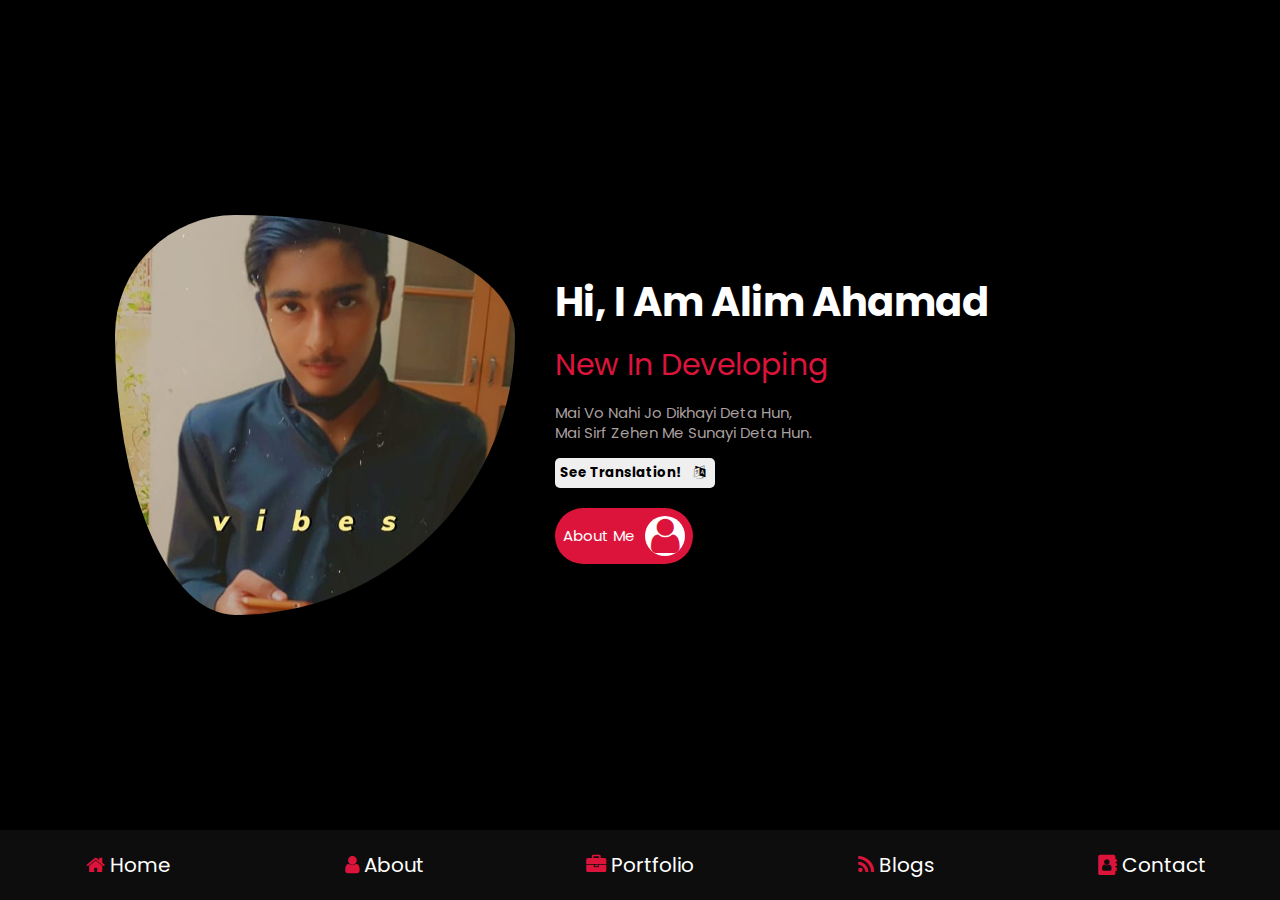
<file: index.html>
<!DOCTYPE html>
<html lang="en">

<head>
    <meta charset="UTF-8">
    <meta http-equiv="X-UA-Compatible" content="IE=edge">
    <meta name="viewport" content="width=device-width, initial-scale=1.0">
    <title> Axton </title>
    <link rel="stylesheet" href="https://cdnjs.cloudflare.com/ajax/libs/font-awesome/4.7.0/css/font-awesome.min.css">
    <link rel="stylesheet" href="style.css">
    <link rel="icon" href="Blabr.jpg" type="image/x-icon" >
</head>

<body>
    <nav class="navbar">
        <a href="index.html" > <i class="fa fa-home"></i><span>Home</span> </a>
        <a href="about.html"> <i class="fa fa-user"></i><span>About</span> </a>
        <a href="portfolio.html"> <i class="fa fa-briefcase"></i><span>Portfolio</span> </a>
        <a href="blogs.html"> <i class="fa fa-rss"></i><span>Blogs</span> </a>
        <a href="contact.html"> <i class="fa fa-address-book"></i><span>Contact</span> </a>
    </nav>

    <!-- Home Section Starts -->
     <section class="home">
         <div class="image">
             <img src="Bro.jpeg" >
         </div>

         <div class="content">
             <h3>Hi, I am Alim Ahamad</h3>
             <span>New in Developing</span>
             <p id="js-alim-1"> Mai vo nahi jo dikhayi deta hun,   <br>
                Mai sirf  Zehen me sunayi deta hun.   
                <br></p>
             <button class="js-alim01" type="button" 
             onclick='document.getElementById("js-alim-1").innerHTML = " I Am Not The One Who You See Often,<br>Instead You Can Only Feel Me."'>
              See Translation! <i class="fa fa-language"></i></button>
              <br>
             <a href="about.html" class="btn">About Me <i class="fa fa-user"></i></a>
         </div>
     </section>
</body>
</html>
</file>
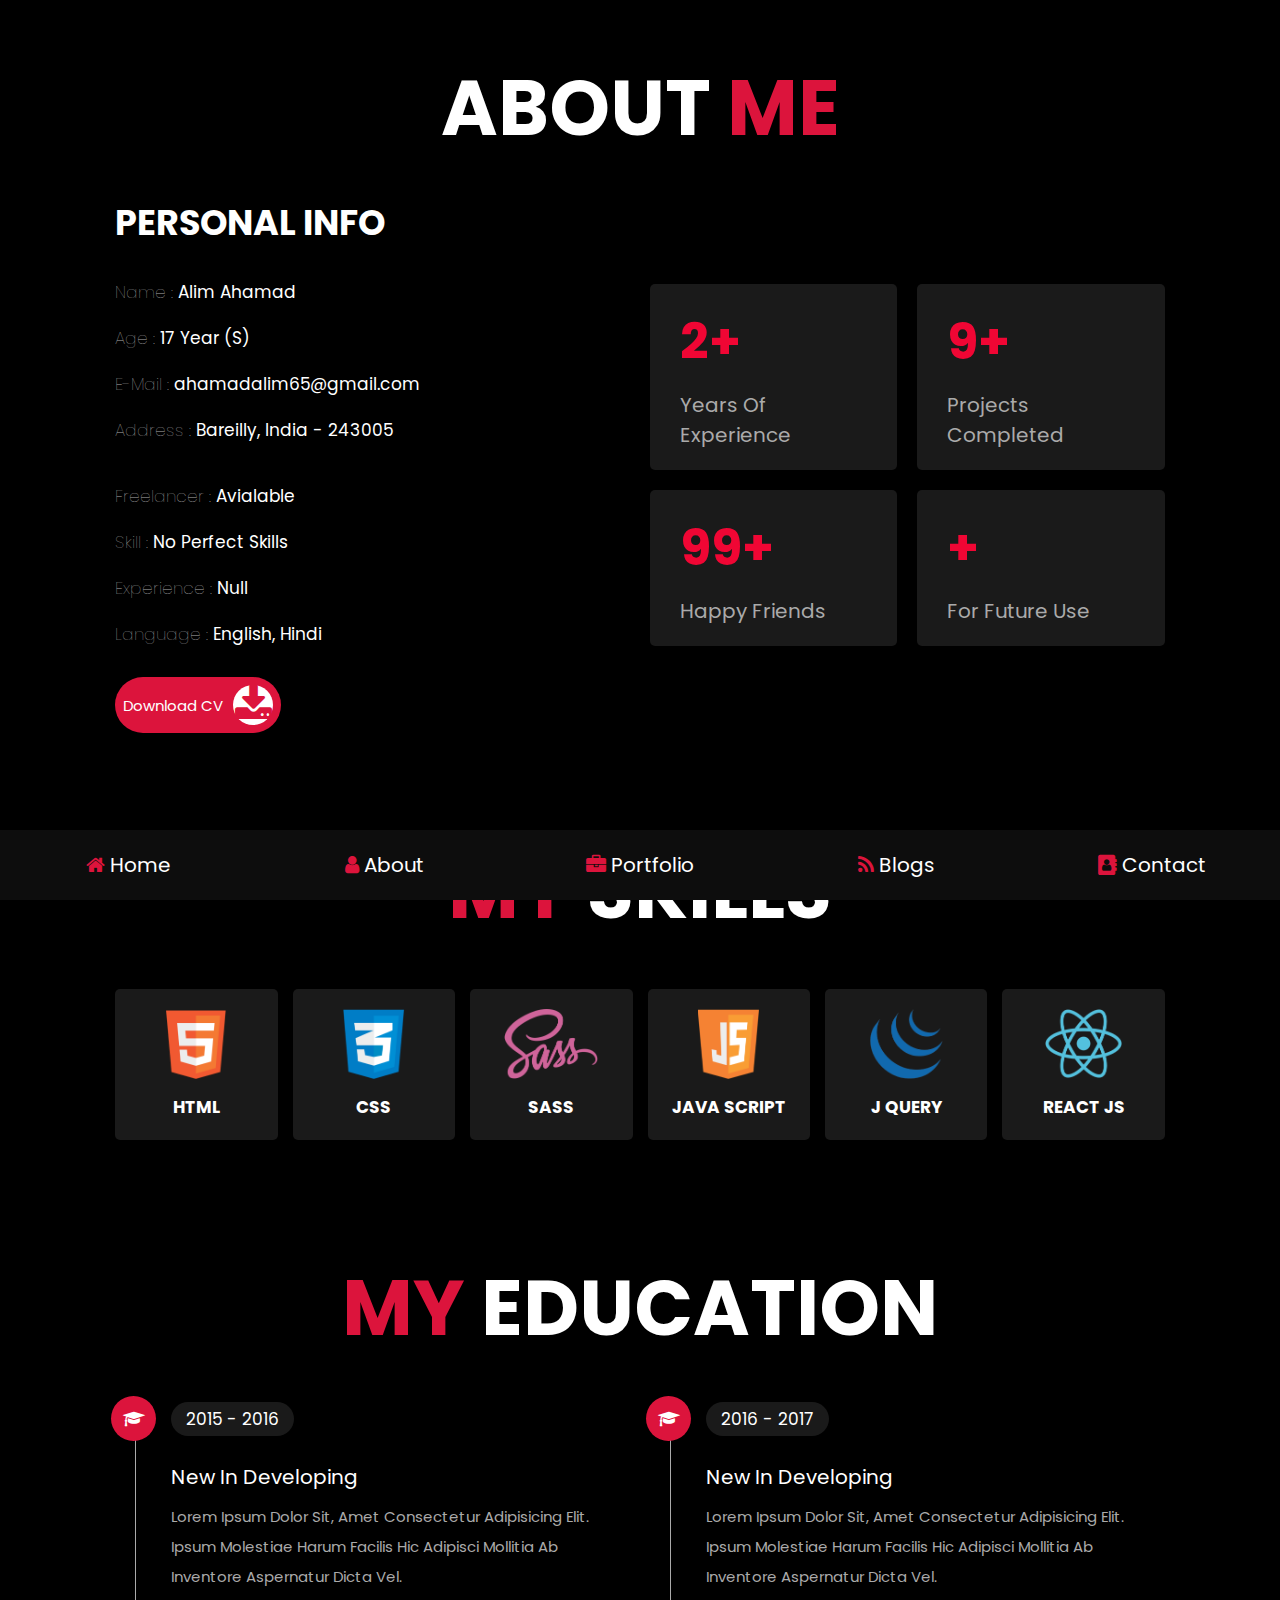
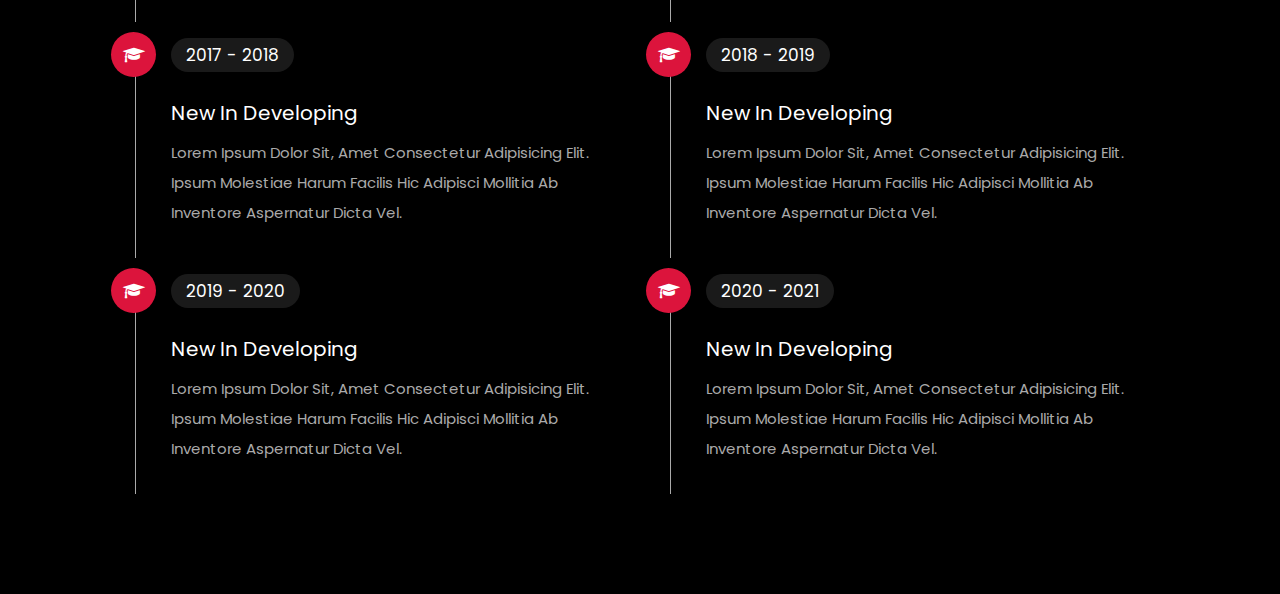
<file: about.html>
<!DOCTYPE html>
<html lang="en">

<head>
    <meta charset="UTF-8">
    <meta http-equiv="X-UA-Compatible" content="IE=edge">
    <meta name="viewport" content="width=device-width, initial-scale=1.0">
    <title>About</title>
    <link rel="stylesheet" href="https://cdnjs.cloudflare.com/ajax/libs/font-awesome/4.7.0/css/font-awesome.min.css">
    <link rel="stylesheet" href="style.css" >
    <link rel="icon" href="Blabr.jpg" type="image/x-icon" >
</head>

<body>
    <nav class="navbar">
        <a href="index.html"> <i class="fa fa-home"></i><span>Home</span> </a>
        <a href="about.html"> <i class="fa fa-user"></i><span>About</span> </a>
        <a href="portfolio.html"> <i class="fa fa-briefcase"></i><span>Portfolio</span> </a>
        <a href="blogs.html"> <i class="fa fa-rss"></i><span>Blogs</span> </a>
        <a href="contact.html"> <i class="fa fa-address-book"></i><span>Contact</span> </a>
    </nav>

    <!-- About section starts -->
    <section class="about">
        <h1 class="headings">About <Span>Me</Span></h1>
        <div class="row">

            <div class="info-container">

                <h1>Personal Info</h1>

                <div class="box-container">

                    <div class="box">
                        <h3> <span>Name :</span> Alim Ahamad</h3>
                        <h3> <span>Age : </span>17 Year (s)</h3>
                        <h3 style="text-transform: lowercase;" ><span>E-mail :</span> ahamadalim65@gmail.com </h3>
                        <h3> <span>Address : </span> Bareilly, India - 243005</h3>
                    </div>
                    <div class="box">
                        <h3> <span> Freelancer : </span>Avialable</h3>
                        <h3> <span> Skill : </span>No Perfect Skills</h3>
                        <h3> <span> Experience : </span>Null </h3>
                        <h3> <span>Language : </span>English, Hindi</h3>
                    </div>
                </div>
                <a href="#" class="btn">Download CV <i class="fa fa-download"></i></a>
            </div>

            <div class="count-container">

                <div class="box">
                    <h3>2+ </h3>
                    <p>years of experience</p>
                </div>

                <div class="box">
                    <h3>9+ </h3>
                    <p> projects completed </p>
                </div>

                <div class="box">
                    <h3>99+ </h3>
                    <p> Happy Friends </p>
                </div>

                <div class="box">
                    <h3> + </h3>
                    <p> For Future Use </p>
                </div>

            </div>
        </div>
    </section>

     <!-- About section starts -->

    <!-- skills section starts -->

    <section class="skills">

        <h1 class="headings"> <span>my</span> skills </h1>

        <div class="box-container">
            <div class="box">
                <img src="icon-1.png">
                <h3>html</h3>
            </div>

            <div class="box">
                <img src="icon-2.png">
                <h3>CSS</h3>
            </div>

            <div class="box">
                <img src="icon-4.png">
                <h3>sass</h3>
            </div>

            <div class="box">
                <img src="icon-3.png">
                <h3>java script</h3>
            </div>

            <div class="box">
                <img src="icon-5.png">
                <h3>j query</h3>
            </div>

            <div class="box">
                <img src="icon-6.png">
                <h3>React js</h3>
            </div>
        </div>

    </section>

    <!-- skills section ends -->

    <!-- Education section starts -->

    <section class="education">

        <h1 class="headings"> <span>my</span> education </h1>

        <div class="box-container">

            <div class="box">
                <i class="fa fa-graduation-cap"></i>
                <span> 2015 - 2016 </span>
                <h3> New in Developing </h3>
                <p> Lorem ipsum dolor sit, amet consectetur adipisicing elit. Ipsum molestiae harum facilis hic adipisci mollitia ab inventore aspernatur dicta vel. </p>
            </div>


            <div class="box">
                <i class="fa fa-graduation-cap"></i>
                <span> 2016 - 2017 </span>
                <h3> New in Developing</h3>
                <p> Lorem ipsum dolor sit, amet consectetur adipisicing elit. Ipsum molestiae harum facilis hic adipisci mollitia ab inventore aspernatur dicta vel. </p>
            </div>

            <div class="box">
                <i class="fa fa-graduation-cap"></i>
                <span> 2017 - 2018 </span>
                <h3> New in Developing </h3>
                <p> Lorem ipsum dolor sit, amet consectetur adipisicing elit. Ipsum molestiae harum facilis hic adipisci mollitia ab inventore aspernatur dicta vel. </p>
            </div>

            <div class="box">
                <i class="fa fa-graduation-cap"></i>
                <span> 2018 - 2019 </span>
                <h3> New in Developing </h3>
                <p> Lorem ipsum dolor sit, amet consectetur adipisicing elit. Ipsum molestiae harum facilis hic adipisci mollitia ab inventore aspernatur dicta vel. </p>
            </div>

            <div class="box">
                <i class="fa fa-graduation-cap"></i>
                <span> 2019 - 2020 </span>
                <h3> New in Developing </h3>
                <p> Lorem ipsum dolor sit, amet consectetur adipisicing elit. Ipsum molestiae harum facilis hic adipisci mollitia ab inventore aspernatur dicta vel. </p>
            </div>

            <div class="box">
                <i class="fa fa-graduation-cap"></i>
                <span> 2020 - 2021 </span>
                <h3> New in Developing </h3>
                <p> Lorem ipsum dolor sit, amet consectetur adipisicing elit. Ipsum molestiae harum facilis hic adipisci mollitia ab inventore aspernatur dicta vel. </p>
            </div>

        </div>

    </section>

    <!-- Education section ends -->

</body>

</html>
</file>
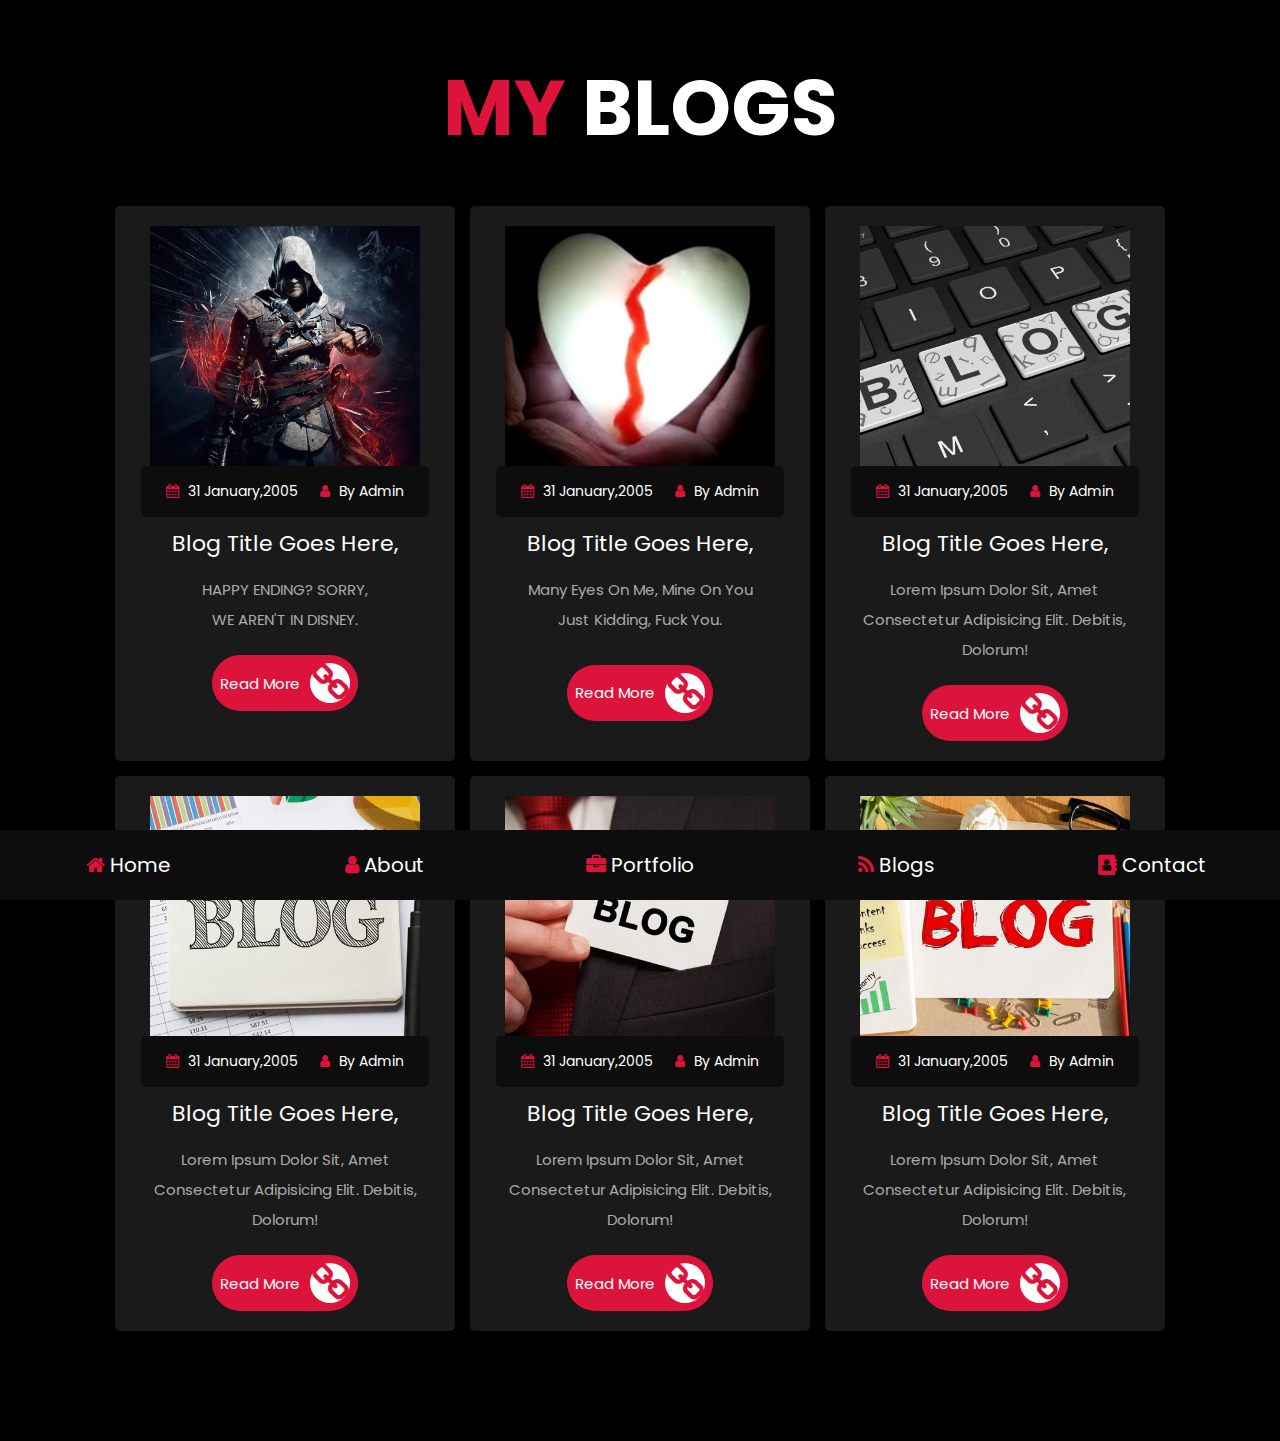
<file: blogs.html>
<!DOCTYPE html>
<html lang="en">
<head>
    <meta charset="UTF-8">
    <meta http-equiv="X-UA-Compatible" content="IE=edge">
    <meta name="viewport" content="width=device-width, initial-scale=1.0">
    <title>Blogs</title>
    <link rel="stylesheet" href="https://cdnjs.cloudflare.com/ajax/libs/font-awesome/4.7.0/css/font-awesome.min.css">
     <link rel="icon" href="Blabr.jpg" type="image/x-icon" >
    <link rel="stylesheet" href="style.css">
</head>

<body>
    <nav class="navbar">
        <a href="index.html" > <i class="fa fa-home"></i><span>Home</span> </a>
        <a href="about.html"> <i class="fa fa-user"></i><span>About</span> </a>
        <a href="portfolio.html"> <i class="fa fa-briefcase"></i><span>Portfolio</span> </a>
        <a href="blogs.html"> <i class="fa fa-rss"></i><span>Blogs</span> </a>
        <a href="contact.html"> <i class="fa fa-address-book"></i><span>Contact</span> </a>
    </nav>

    <!-- blogs section start -->

    <section class="blogs">
        <h1 class="headings"><span>My</span> Blogs</h1>

        <div class="box-container">
            
            <div class="box">
                <div class="image">
                    <img src="POP.jpeg"> 
                </div>
                <div class="content">
                    <div class="icons">
                        <a href="#"> <i class="fa fa-calendar"></i> 31 january,2005</a>
                        <a href="#"> <i class="fa fa-user"></i> By admin</a>
                    </div>
                    <h3>blog title goes here,</h3>
                    <p> 
                        HAPPY ENDING? SORRY, <br>
                        WE AREN'T IN DISNEY. 
                    </p>
                    <a href="js-02.html" class="btn">Read More <i class="fa fa-link"></i></a>
                </div>
            </div>
            <div class="box">
                <div class="image">
                    <img src="Blabr.jpg"> 
                </div>
                <div class="content">
                    <div class="icons">
                        <a href="#"> <i class="fa fa-calendar"></i> 31 january,2005</a>
                        <a href="#"> <i class="fa fa-user"></i> By admin</a>
                    </div>
                    <h3>blog title goes here,</h3>
                    <p> many eyes on me, mine on you<br>
                        just kidding, fuck you. <p>
                    <a href="#" class="btn">Read More <i class="fa fa-link"></i></a>
                </div>
            </div>
            <div class="box">
                <div class="image">
                    <img src="blog2.jpg"> 
                </div>
                <div class="content">
                    <div class="icons">
                        <a href="#"> <i class="fa fa-calendar"></i> 31 january,2005</a>
                        <a href="#"> <i class="fa fa-user"></i> By admin</a>
                    </div>
                    <h3>blog title goes here,</h3>
                    <p>Lorem ipsum dolor sit, amet consectetur adipisicing elit. Debitis, dolorum!</p>
                    <a href="#" class="btn">Read More <i class="fa fa-link"></i></a>
                </div>
            </div>
            <div class="box">
                <div class="image">
                    <img src="blog3.jpg"> 
                </div>
                <div class="content">
                    <div class="icons">
                        <a href="#"> <i class="fa fa-calendar"></i> 31 january,2005</a>
                        <a href="#"> <i class="fa fa-user"></i> By admin</a>
                    </div>
                    <h3>blog title goes here,</h3>
                    <p>Lorem ipsum dolor sit, amet consectetur adipisicing elit. Debitis, dolorum!</p>
                    <a href="#" class="btn">Read More <i class="fa fa-link"></i></a>
                </div>
            </div>
            <div class="box">
                <div class="image">
                    <img src="blog5.jpg"> 
                </div>
                <div class="content">
                    <div class="icons">
                        <a href="#"> <i class="fa fa-calendar"></i> 31 january,2005</a>
                        <a href="#"> <i class="fa fa-user"></i> By admin</a>
                    </div>
                    <h3>blog title goes here,</h3>
                    <p>Lorem ipsum dolor sit, amet consectetur adipisicing elit. Debitis, dolorum!</p>
                    <a href="#" class="btn">Read More <i class="fa fa-link"></i></a>
                </div>
            </div>
            <div class="box">
                <div class="image">
                    <img src="blog6.jpg"> 
                </div>
                <div class="content">
                    <div class="icons">
                        <a href="#"> <i class="fa fa-calendar"></i> 31 january,2005</a>
                        <a href="#"> <i class="fa fa-user"></i> By admin</a>
                    </div>
                    <h3>blog title goes here,</h3>
                    <p>Lorem ipsum dolor sit, amet consectetur adipisicing elit. Debitis, dolorum!</p>
                    <a href="#" class="btn">Read More <i class="fa fa-link"></i></a>
                </div>
            </div>

        </div>

    </section>

    <!-- blogs section ends -->

</body>
</html>
</file>
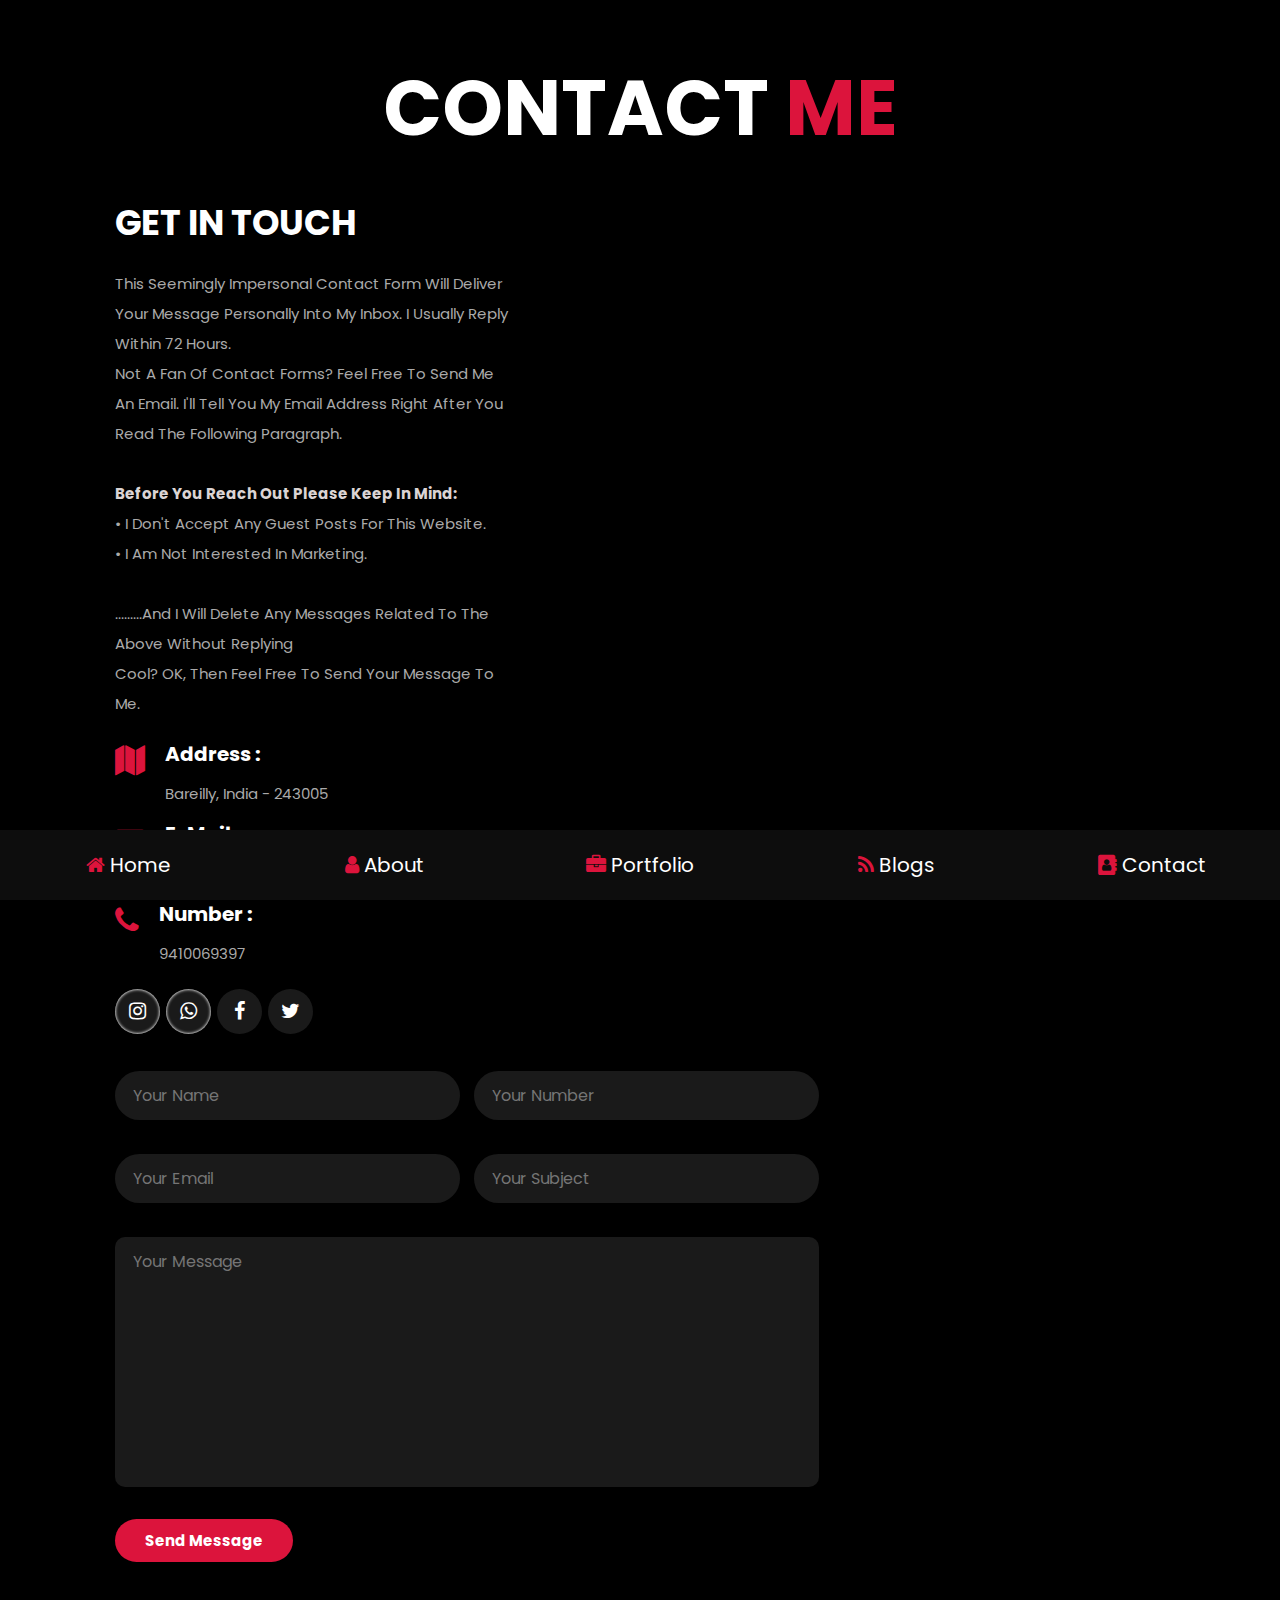
<file: contact.html>
<!DOCTYPE html>
<html lang="en">

<head>
    <meta charset="UTF-8">
    <meta http-equiv="X-UA-Compatible" content="IE=edge">
    <meta name="viewport" content="width=device-width, initial-scale=1.0">
    <title>Contact</title>
    <link rel="stylesheet" href="https://cdnjs.cloudflare.com/ajax/libs/font-awesome/4.7.0/css/font-awesome.min.css">
    <link rel="stylesheet" href="style.css">
    <link rel="icon" href="Blabr.jpg" type="image/x-icon" >
</head>

<body>
    <nav class="navbar">
        <a href="index.html"> <i class="fa fa-home"></i><span>Home</span> </a>
        <a href="about.html"> <i class="fa fa-user"></i><span>About</span> </a>
        <a href="portfolio.html"> <i class="fa fa-briefcase"></i><span>Portfolio</span> </a>
        <a href="blogs.html"> <i class="fa fa-rss"></i><span>Blogs</span> </a>
        <a href="contact.html"> <i class="fa fa-address-book"></i><span>Contact</span> </a>
    </nav>
    <!-- Navbar section ends -->

    <!-- contact section starts -->

    <section class="contact">
        <h1 class="headings"> Contact <span> Me </span></h1>

        <div class="rows">

            <div class="info-containers">

                <h1> Get In Touch</h1>

                <p>
                    This seemingly impersonal contact form will deliver your message personally into my inbox. I usually
                    reply within 72 hours. <br>
                    Not a fan of contact forms? feel free to send me an email. I'll tell you my email address right after you read the following paragraph.<br><br>
                    <strong style="color: rgb(219, 212, 212);">Before you reach out please keep in mind:</strong><br>
                    • I don't accept any guest posts for this website.<br>
                    • I am not interested in marketing.<br><br>
                    .........and I will delete any messages related to the above without replying<br>
                    Cool? OK, then feel free to send your message to me.
                </p>

                <div class="box-containers">

                    <div class="boxs">
                        <i class="fa fa-map"></i>
                        <div class="info">
                            <h3>Address : </h3>
                            <p> Bareilly, India - 243005 </p>
                        </div>
                    </div>

                    <div class="boxs">
                        <i class="fa fa-envelope"></i>
                        <div class="info">
                            <h3>E-mail : </h3>
                            <p> <span style="text-transform: lowercase;"> ahamadalim65@gmail.com </span></p>
                        </div>
                    </div>

                    <div class="boxs">
                        <i class="fa fa-phone"></i>
                        <div class="info">
                            <h3>Number : </h3>
                            <p> 9410069397 </p>
                        </div>
                    </div>

                </div>

                <div class="share">
                    <a href="https://www.instagram.com/supreme_alim/" class="fa fa-instagram" id="open-link1" target="_blank"></a>
                    <a href="https://wa.me/9410069397" class="fa fa-whatsapp" id="open-link2"></a>
                    <a href="#" class="fa fa-facebook-f"></a>
                    <a href="#" class="fa fa-twitter"></a>
                </div>

            </div>

            <form action="contact.php" method="POST">

                <div class="inputbox">
                    <input type="text" placeholder="Your Name" name="name" required>
                    <input type="number" placeholder="Your Number" name="number">
                </div>

                <div class="inputbox">
                    <input type="email" placeholder="Your Email" name="email">
                    <input type="text" placeholder="Your Subject" name="subject">
                </div>

                <textarea placeholder="Your Message" cols="30" rows="10" class="textarea" required name="message"></textarea>

                <input type="submit" value="Send Message" class="btn" id="btnn">

            </form>

        </div>

    </section>

    <!-- contact section ends -->

</body>

</html>
</file>
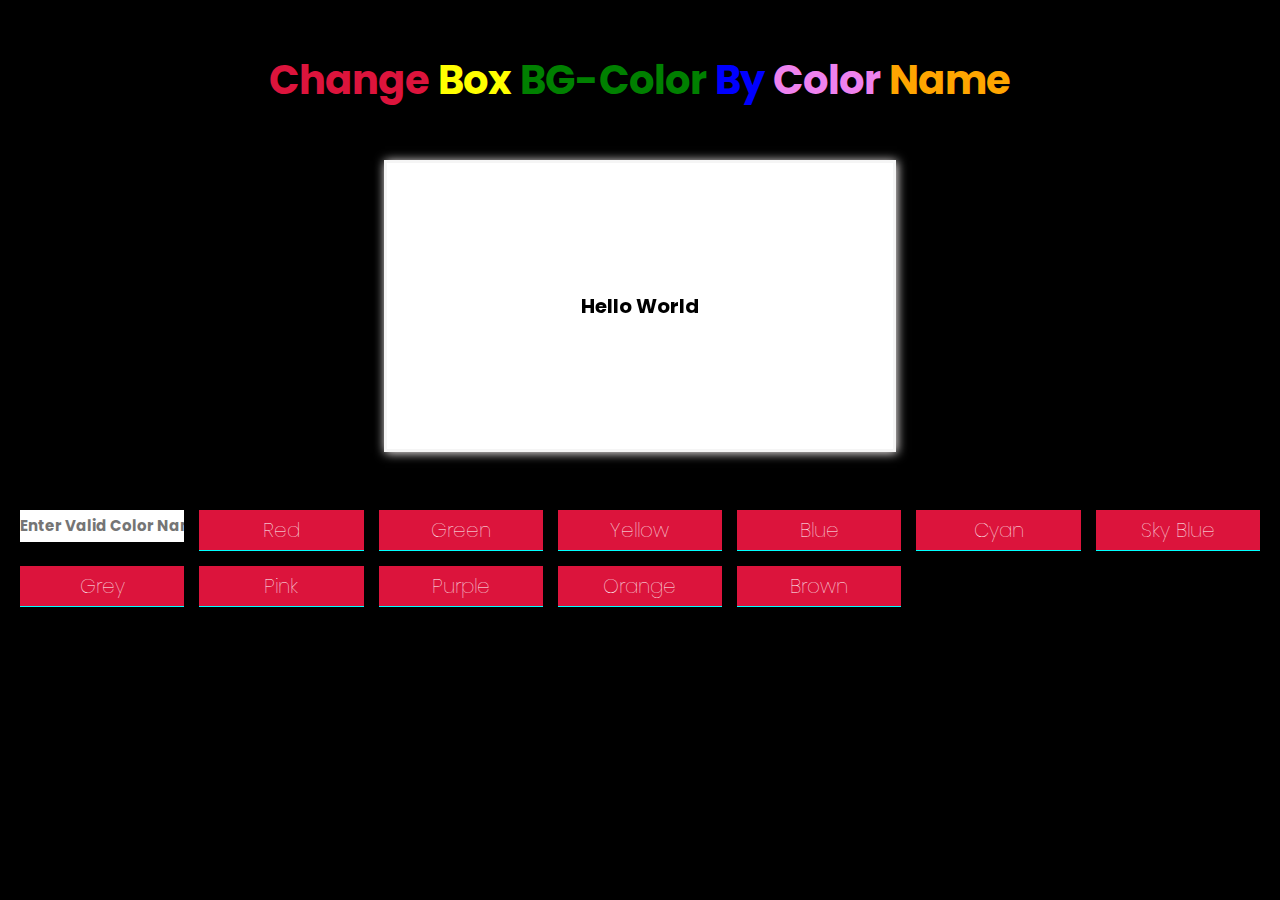
<file: js-02.html>
<!DOCTYPE html>
<html lang="en">

<head>
    <meta charset="UTF-8">
    <meta http-equiv="X-UA-Compatible" content="IE=edge">
    <meta name="viewport" content="width=device-width, initial-scale=1.0">
    <title>JS-02</title>
    <link rel="stylesheet" href="js-02.css">
</head>

<body>
    <section class="content">

        <h1 class="heading">
            <span style="color: crimson;">change</span>
            <span style="color: yellow;">box</span>
            <span style="color: green;">BG-color</span>
            <span style="color: blue;">by</span>
            <span style="color: violet;">color</span>
            <span style="color: orange;">name</span>
        </h1>
        <div class="main-box">
            <div class="box" id="alim-1">
                <p style="font-size: 2rem; font-weight: bold;">hello world
                </p>
            </div>
        </div>

    </section>

    <div class="colors">

        <input type="text" class="inp" name="bla-bla" id="color"
            placeholder="Enter Valid Color Name" >

        <button class="btn" onclick='document.getElementById("alim-1").style.backgroundColor="red"'>
            red
        </button>
        <button class="btn" onclick='document.getElementById("alim-1").style.backgroundColor="green"'>
            green
        </button>
        <button class="btn" onclick='document.getElementById("alim-1").style.backgroundColor="yellow"'>
            yellow
        </button>
        <button class="btn" onclick='document.getElementById("alim-1").style.backgroundColor="blue"'>
            blue
        </button>
        <button class="btn" onclick='document.getElementById("alim-1").style.backgroundColor="cyan"'>
            cyan
        </button>
        <button class="btn" onclick='document.getElementById("alim-1").style.backgroundColor="skyblue"'>
            sky blue
        </button>
        <button class="btn" onclick='document.getElementById("alim-1").style.backgroundColor="grey"'>
            grey
        </button>
        <button class="btn" onclick='document.getElementById("alim-1").style.backgroundColor="pink"'>
            pink
        </button>
        <button class="btn" onclick='document.getElementById("alim-1").style.backgroundColor="purple"'>
            purple
        </button>
        <button class="btn" onclick='document.getElementById("alim-1").style.backgroundColor="orange"'>
            orange
        </button>

        <button class="btn" onclick='document.getElementById("alim-1").style.backgroundColor="brown"'>
            brown
        </button>

    </div>

</body>

</html>
</file>
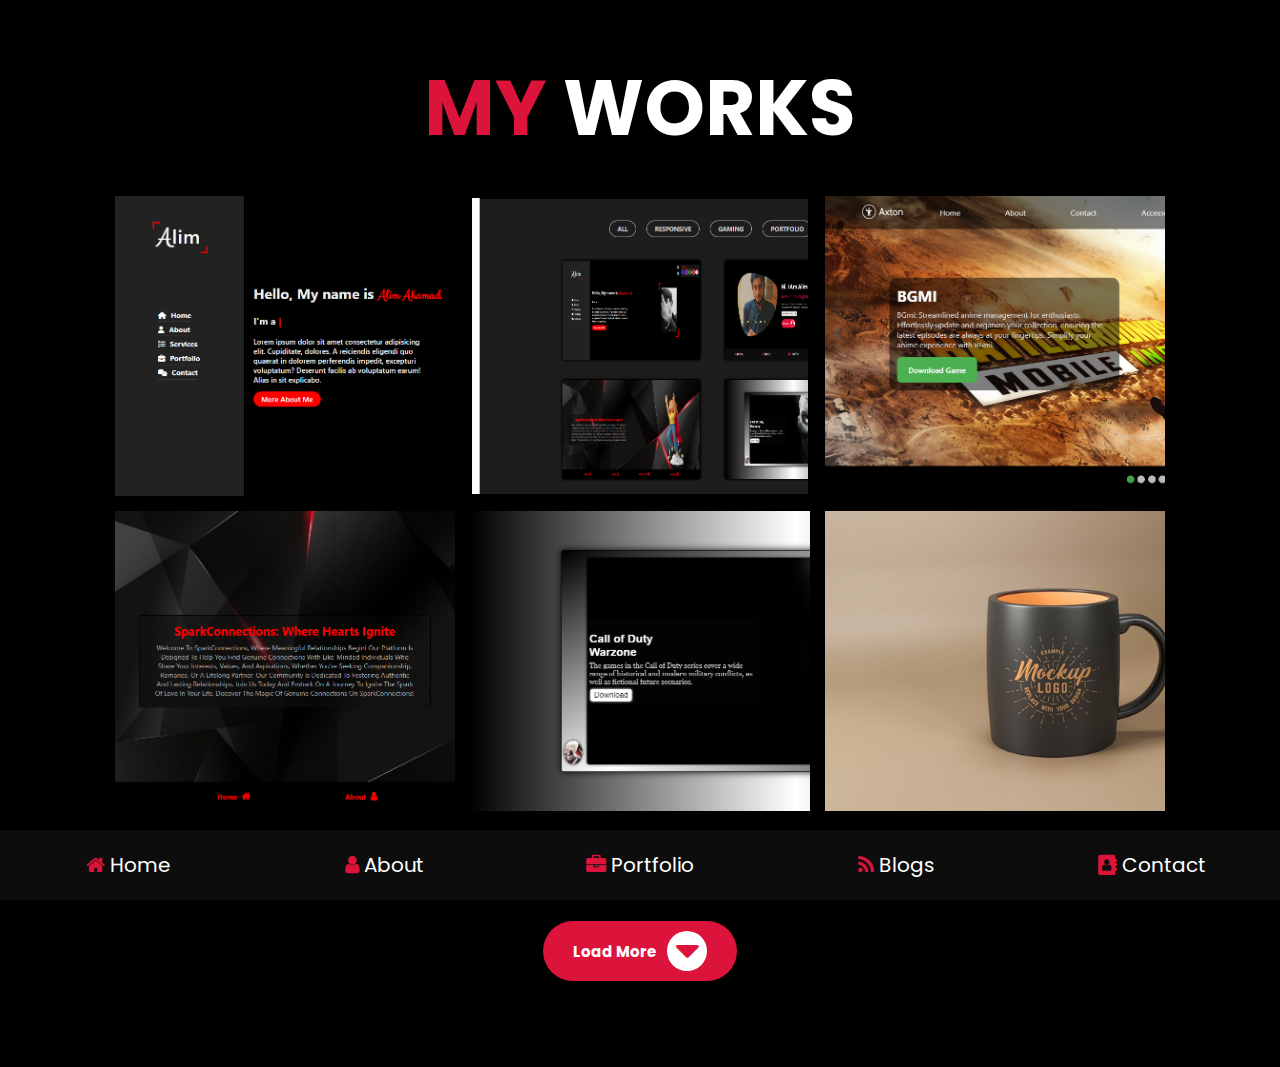
<file: portfolio.html>
<!DOCTYPE html>
<html lang="en">

<head>
    <meta charset="UTF-8">
    <meta http-equiv="X-UA-Compatible" content="IE=edge">
    <meta name="viewport" content="width=device-width, initial-scale=1.0">
    <title>Portfolio</title>
    <link rel="stylesheet" href="https://cdnjs.cloudflare.com/ajax/libs/font-awesome/4.7.0/css/font-awesome.min.css">
    <link rel="stylesheet" href="style.css">
    <link rel="icon" href="Blabr.jpg" type="image/x-icon" >
</head>

<body>
    <nav class="navbar">
        <a href="index.html"> <i class="fa fa-home"></i><span>Home</span> </a>
        <a href="about.html"> <i class="fa fa-user"></i><span>About</span> </a>
        <a href="portfolio.html"> <i class="fa fa-briefcase"></i><span>Portfolio</span> </a>
        <a href="blogs.html"> <i class="fa fa-rss"></i><span>Blogs</span> </a>
        <a href="contact.html"> <i class="fa fa-address-book"></i><span>Contact</span> </a>
    </nav>

    <!-- portfolio section starts -->

    <section class="portfolio">
        <h1 class="headings"><span>My</span> Works</h1>


        <div class="box-containerr">



            <div class="boxes">
                <img src="Personal-2-0.png">
                <div class="ctntn">
                    <h3>Projects 01</h3>
                    <p> Personalized. Stylish. Theme-switching. Your cool, eye-friendly website. </p>
                    <a href="https://alim-ahamad.github.io/Personal-web-2/" target="_blank" >Read More</a>
                </div>
            </div>
            <div class="boxes" id="portfolio-work-design-2">
                <img src="Design-Showcase.png">
                <div class="ctntn">
                    <h3>Projects 02</h3>
                    <p> Elegant design portfolio exemplifying creativity and functional aesthetics. <p>
                    <a href="https://alim-ahamad.github.io/Design-Gallery/" target="_blank" >Read More</a>
                </div>
            </div>
            <div class="boxes">
                <img src="Gaming-Hub.png">
                <div class="ctntn">
                    <h3>Projects 03</h3>
                    <p> Just a little bit try <br> to make a gaming Website.</p>
                    <a href="https://alim-ahamad.github.io/game-sell/" target="_blank" >Read More</a>
                </div>
            </div>
            <div class="boxes">
                <img src="Spark-Connections.png">
                <div class="ctntn">
                    <h3>Projects 04</h3>
                    <p> Modern, Sleek Dating Site Template for Genuine Connections. <p>
                    <a href="https://alim-ahamad.github.io/Spark-Connections/" target="_blank" >Read More</a>
                </div>
            </div>
            <div class="boxes">
                <img src="Div-Slider.png">
                <div class="ctntn">
                    <h3>Projects 05</h3>
                    <p>Distinctive Design Showcasing Unmatched Content with Creative Flair.</p>
                    <a href="https://alim-ahamad.github.io/Design-Gallery/div-slider.html">Read More</a>
                </div>
            </div>
            <div class="boxes">
                <img src="img-5.jpg">
                <div class="ctntn">
                    <h3>Projects 06</h3>
                    <p>Lorem ipsum dolor, sit amet consectetur adipisicing elit. Eveniet, natus?</p>
                    <a href="#">Read More</a>
                </div>
            </div>
        </div>
    </section>
    <div class="error">
        <a href="#" id="btnn"> load more <i class="fa fa-caret-down"> </i> </a>
    </div>


    <!-- portfolio section ends -->

</body>

</html>if
</file>
<file: style.css>
@import url('https://fonts.googleapis.com/css2?family=Poppins:wght@100;300;400;500;600;700&display=swap');

*{
    font-family: 'Poppins', sans-serif;
    padding: 0;
    margin: 0;
    box-sizing: border-box;
    border: none;
    outline: none;
    text-decoration: none;
    text-transform: capitalize;
}
 
html{
    font-size: 62.5%;
    overflow-x: hidden;
    scroll-behavior: smooth;
}
html::-webkit-scrollbar{
    width: 1rem;
}
html::-webkit-scrollbar-track{
    background: #1d1c1c;
}
html::-webkit-scrollbar-thumb{
    background: crimson;
    border-radius: 5rem;
}

input[type=number]::-webkit-inner-spin-button,
input[type=number]::-webkit-outer-spin-button{
    -webkit-appearance: none;
    margin: 0;
}

body{
    background-color: black;
}
section{
    padding: 5rem 9%;
}
.headings{
    text-align: center;
    color: #fff;
    font-size: 6vw;
    margin-bottom: 3rem;
    text-transform: uppercase;
}
.headings span{
    color: crimson;
    text-transform: uppercase;
}
.btn{
    display: inline-flex;
    align-items: center;
    margin-top: 1rem;
    border-radius: 5rem;
    background: crimson;
    padding: 0.8rem;
    color: #fff;
    font-size: 1.5rem;
    
}
.btn i{
    height: 4rem;
    width: 4rem;
    line-height: 4rem;
    font-size: 4rem;
    text-align: center;
    background: #fff;
    color: crimson;
    border-radius: 50%;
    margin-left: 1rem;
} 
.btn i:hover{
    margin-left: 2rem;
}

/* Nabar starts */
.navbar{
   display: flex;
   position: fixed;
   z-index: 100;
   bottom: 0;
   left: 0;
   right:0;
   align-items: flex-end;
}
.navbar a{
  padding: 2rem;
  /* padding-bottom: 1.5rem; */
  font-size: 2rem;
  flex: 1;
  color: #fff;
  text-align: center;
  background: #0d0d0d;
  width: 100%;
  transition: .2s linear;
}
.navbar i{
    color: crimson;
    padding-right: 0.5rem;
}
.navbar a:hover{
    padding-bottom: 6rem;
    background: crimson;
    font-weight: bold;
}
.navbar a:hover i{
    color: #fff;
}

/* Navbar ends */

 /* ********************************** */

/* Home starts */
.home{
    display: flex;
    align-items: center;
    flex-wrap: wrap;
    gap: 4rem;
    min-height: calc(100vh - 6.5rem);
    margin-bottom: 5rem;
}
.home image{
    display: flex;
    flex: 1 1 42rem;
    text-align: center;
}
.home .image img{
    height: 40rem;
    width: 40rem;
    border-radius: 30% 70% 70% 30% / 30% 30% 70% 70%;
}

.content{
    flex: 1 1 42rem;
}
.content h3{
    color: #fff;
    font-size: 4rem;
    padding-bottom: .5rem;
}
.content span{
    font-size: 3rem;
    color: crimson;
    padding: .5rem 0;
    display: block;
}
.content p{
    font-size: 1.5rem;
    color: rgba(221, 205, 205, 0.781);
    padding: 1rem 0;
    line-height: 2rem;
}
.js-alim01{
    cursor: pointer;
    margin-top: 0.5rem;
    padding: 0.5rem;
    border-radius: 0.5rem;
    font-weight: bold;
    margin-bottom: 1rem;
}
.js-alim01 i{
    padding-left: 1rem;
    padding-right: 0.5rem;
}

/* Home Ends */

/* *************************** */

/* About starts. */

 .row{
    display: flex;
    gap: 2rem;
    align-items: center;
    flex-wrap: wrap;
 }                 
 .info-container{
     flex: 1 1 42rem;
 }                 
 .info-container h1{
     font-size: 3.5rem;
     color: #fff;
     text-transform: uppercase;
     padding-bottom: 1rem;
 }  
 .box-container{
     padding: 1rem 0;
     display: flex;
     flex-wrap: wrap;
     gap: 2rem;
 }
 /* .info-container .box-container .box{
     flex: 1 1 42rem;
 } */
 .info-container .box-container .box h3{
     font-size: 1.7rem;
     color: #fff;
     padding: 1rem 0;
     font-weight: normal;
 }
 .info-container .box-container .box h3 span{
     color: #aaa;
     font-weight: lighter;
 }
 .count-container{
     flex: 1 1 42rem;
     display: flex;
     flex-wrap: wrap;
     gap: 2rem;
 }
 .count-container .box{
     flex:1 1 20rem;
     padding: 2rem 3rem;
     border-radius: .5rem;
     background: #1a1a1a;
     box-shadow: 0.5rem 1rem rgba(0, 0, 0, 0.7);
 }
 .count-container .box h3{
     font-size: 5rem;
     color: rgb(240, 6, 52);
 }
 .count-container .box p{
     padding-top: 1rem;
     font-size: 2rem;
     color: #aaa;
 }

/* skills about sections starts */

.skills .box-container{
    display: -ms-grid;
  display: grid;
  -ms-grid-columns: (minmax(16rem, 1fr))[auto-fit];
      grid-template-columns: repeat(auto-fit, minmax(16rem, 1fr));
  gap: 1.5rem;
}
.skills .box-container .box{
    padding: 2rem;
    text-align: center;
    box-shadow: 0.5rem 1rem rgba(0, 0, 0, 0.7);
    border-radius: .5rem;
    background: #1a1a1a;
}

.skills .box-container .box:hover {
    background: #fff;
  }
  
  .skills .box-container .box:hover h3 {
    color: #0d0d0d;
  }

.skills .box-container .box img{
    height: 7rem;
    margin-bottom: 1rem;
}
.skills .box-container .box h3{
    color: #fff;
    font-size: 1.7rem;
    text-transform: uppercase;
}

/* skills about sections ends */

/* Education section starts  */

.education .box-container{
    display: flex;
    flex-wrap: wrap;
    margin-bottom: 4rem;
}
.education .box-container .box{
    flex: 1 1 40rem;
    margin-left: 2rem;
    padding: 2rem;
    padding-top: 0;
    padding-bottom: 0;
    padding-left: 3.5rem;
    padding-bottom: 3rem;
    position: relative;
    border-left: 0.15rem solid #aaa;
}
.education .box-container .box i{
    height: 4.5rem;
    width: 4.5rem;
    line-height: 4.5rem;
    font-size: 1.7rem;
    border-radius: 50%;
    background: crimson;
    color: #fff;
    text-align: center;
    position: absolute;
    top: -1rem; left: -2.5rem;
}
.education .box-container .box span{
    font-size: 1.7rem;
    color: #fff;
    border-radius: 5rem;
    background: #1a1a1a;
    padding: .5rem 1.5rem;
}
.education .box-container .box h3{
    font-size: 2rem;
    color: #fff;
    padding: 1rem 0;
    padding-top: 3rem;
    font-weight: normal;
}
.education .box-container .box p{
    font-size: 1.5rem;
    color: #aaa;
    line-height: 2;
}



/* Education section ends */
 

/* about ends */

/* *************************** */

/* Portfolio section starts */

.portfolio{
    text-align: center;
}
.box-containerr{
    display: -ms-grid;
  display: grid;
  -ms-grid-columns: (minmax(31rem, 1fr))[auto-fit];
      grid-template-columns: repeat(auto-fit, minmax(31rem, 1fr));
  gap: 1.5rem;
  margin-bottom: 5rem;
}
.boxes{
    height: 30rem;
    overflow: hidden;
    position: relative;
}
.boxes:hover .ctntn{
    transform: translateX(0%);
    background: #1a1a1a;
}
.boxes img{
    height: 30rem;
    object-fit: cover;
}
.ctntn{
    position: absolute;
    top: 0; left: 0;
    height: 100%;
    width: 100%;
    background: 1a1a1a;
    display: flex;
    flex-flow: column;
    align-items: center;
    justify-content: center;
    padding: 2rem;
    transform: translateY(-100%);
    transition: 0.2s linear;
}
.ctntn h3{
    color: #fff;
    font-weight: normal;
    font-size: 2.5rem;
    text-transform: uppercase;
}
.ctntn p{
    padding: 1rem 0;
    font-size: 1.5rem;
    line-height: 2;
    color: #aaa;
}
.ctntn a{
    font-size: 2rem;
    color: crimson;
    font-weight: bold;
}
.ctntn a:hover{
    color: #fff;
}
.error{
    display: flexbox;
    text-align: center;
    margin-bottom: 2rem;
}
#portfolio-work-design-2{
    border: 0.2rem solid transparent;
    animation: workdesign2 4s infinite ease-in-out;
}
@keyframes workdesign2 {
    25%{
        border: 0.2rem solid blue;
        border-right: none;
        border-left: none;
    }
    50%{
        border: 0.2rem solid yellow;
        border-left: none;
        border-right: none;
    }
    75%{
        border: 0.2rem solid green;
        border-left:none;
        border-right: none;
    }
    100%{
        border: 0.2rem solid crimson;
        border-left: none;
        border-right: none;
    }
}
#btnn{
        display: inline-flex;
        align-items: center;
        text-align: center;
        margin-top: 1rem;
        border-radius: 5rem;
        background: crimson;
        padding: 0.8rem;
        color: #fff;
        font-weight: bold;
        font-size: 1.5rem;
        margin-bottom: 5rem;
        
    }
#btnn i{
        height: 4rem;
        width: 4rem;
        line-height: 4rem;
        font-size: 4rem;
        text-align: center;
        background: #fff;
        color: crimson;
        border-radius: 50%;
        margin-left: 1rem;
    } 
#btnn i:hover{
    margin-left: 2rem;
}
/* Portfolio section ends */

/* Contact Section Starts */

.rows{
    display: flex;
    gap: 2rem;
    align-items: center;
    flex-wrap: wrap;
    margin-bottom: 5rem;
 }                 
 .info-containers{
     flex: 1 1 42rem;
 }                 
 .info-containers h1{
     font-size: 3.5rem;
     color: #fff;
     text-transform: uppercase;
     padding-bottom: 1rem;
 }  
 .info-containers p{
     width: 40rem;
     font-size: 1.5rem;
     color: #aaa;
     line-height: 2;
     padding: 1rem 0 ;
 }
 .box-containers{
     padding: 1rem 0;
 }
 .boxs{
     display: flex;
     gap: 2rem;
 }
 .boxs i{
     font-size: 3rem;
     color: crimson;
     padding-top: 0.6rem;
 }
 .boxs h3{
     font-size: 2rem;
     color: #fff;
 }

 .share{
     display: flex;
 }
 .share a{
     color: #fff;
     font-size: 2rem;
     height: 4.5rem;
     width: 4.5rem;
     line-height: 4.5rem;
     text-align: center;
     background: #1a1a1a;
     border-radius: 50%;
     margin-right: 0.6rem;
 }
 .share a:hover{
     transition: .5s ease;
     background: crimson;
     transform: scale(1.1);
 }
 #open-link1, #open-link2{
     box-shadow:inset 0px 0 3px .5px whitesmoke;
    }
 #open-link1:hover, #open-link2:hover{
    box-shadow: none;
 }

 .form{
     flex: 1 1 42rem;
 }
 .inputbox{
     display: flex;
     flex-wrap: wrap;
     justify-content: space-between;
 }
 .inputbox input{
     width: 49%;
 }
 .inputbox input, textarea{
    border-radius: 5rem;
    padding: 1.2rem 1.8rem;
    font-size: 1.6rem;
    color: #fff;
    background: #1a1a1a;
    margin: 1.7rem 0;
    text-transform: none;
 }
 .textarea{
     resize: none;
     width: 100%;
     border-radius: 1rem;
     height: 25rem;
 }
#btnn{
    padding: 1rem 3rem;
    cursor: pointer;
}
#btnn:hover{
    background: #fff;
    color: #000;
}
/* Contact Section Ends */

/* *************************** */

/* blogs section starts */

.blogs .box-container{
    display: -ms-grid;
    display: grid;
    -ms-grid-columns: (minmax(31rem, 1fr))[auto-fit];
        grid-template-columns: repeat(auto-fit, minmax(31rem, 1fr));
    gap: 1.5rem;
    margin-bottom: 5rem;
}
.blogs .box-container .box{
    /* flex: 1 1 42rem;
    display: flex;
    flex-wrap: wrap; */
    text-align: center;
    padding: 2rem;
    border-radius: .5rem;
    background: #1a1a1a;
    box-shadow: 0.5rem 1rem rgba(0, 0, 0, 0.7);
}
.blogs .box-container .box .image img:hover{
    transform: scale(1.2);
}
.blogs .box-container .box .image{
    height: 25rem;
    width: 100%;
    border-radius: .5rem;
    overflow: hidden;
}
.blogs .box-container .box .image img{
    width: 90%;
    height: 100%;
    object-fit: cover;
    transition: 0.2s linear;
}
.blogs .box-container .content .icons{
    position: relative;
    top: -1rem;
    border-radius: .5rem;
    padding: 1.5rem;
    display: inline-block;
    background: #0d0d0d;
}
.blogs .box-container .content .icons a{
    font-size: 1.4rem;
    margin: 0 01rem;
    color: #fff;
}
.blogs .box-container .content .icons a:hover{
    color: crimson;
}
.blogs .box-container .content .icons a i{
    color: crimson;
    padding-right: 0.5rem;
}
.blogs .box-container .content h3{
    font-size: 2.2rem;
    color: #fff;
    font-weight: normal;
}
.blogs .box-container .content p{
    font-size: 1.5rem;
    color: #aaa;
    padding: 1rem 0;
    line-height: 2;
}





/* blogs section ends */

/* *************************** */








/* // media querries */

@media(max-width:1200px)
{
    html{
        font-size: 55%;
        }
        section{
            padding: 3rem 2rem;
        }
}


/* user home image */
@media(max-width:791px){
    .home {
        justify-content: center;
        text-align: center;
    }
}
/* user home image */


@media(max-width:780px)
{
    html{
        font-size: 50%;
    }
    .headings{
        font-size: 12vw;
    }
    .home{
        text-align: center;
        gap: 2rem;
    }
    .content h3{
        font-size: 3rem;
    }
    .content span{
        font-size: 2.5rem;
    }
   
    .contact .rows form .inputbox input{
        width: 100%;
        margin-bottom: 1rem;
    }
}
@media (max-width:590px){
    .navbar a span{
        display:none;
    }
    .home .image img{
        height: 31rem;
        width: 31rem;
    }
}

@media(max-width:480px)
{
    html{
        font-size: 50%;
    }
    .navbar a span{
            display:none;
        }
        .home .image img{
            height: 25rem;
            width: 25rem;
        }
        .contact .rows .info-containers p{
            margin-left: 1%;
            width: 95%;
        }
}
</file>
<file: js-02.css>
@import url('https://fonts.googleapis.com/css2?family=Poppins:wght@100;300;400;500;600;700&display=swap');

*{
    font-family: 'Poppins', sans-serif;
    padding: 0;
    margin: 0;
    text-transform: capitalize;
    font-size: 62.5%;
    text-decoration: none;
    border: none;
    box-sizing: border-box;
}

body{
    background-color: #000;
    margin-bottom: 7rem;
}

html::-webkit-scrollbar {
    width: 1rem;
}

html::-webkit-scrollbar-track {
    background: #1d1c1c;
}

html::-webkit-scrollbar-thumb {
    background: crimson;
    border-radius: 5rem;
}
:root{
    --color:#fff;
}

.content{
    text-align: center;
    
}
.content .heading{
    color: #fff;
    font-size: 4rem;
    text-align: center;
    margin: 5rem 2rem;
}
.content .heading span{
    font-size: 4rem;
}
.box{
    position: fixed;
    border: 0.3rem solid whitesmoke;
    box-shadow: 0.1rem 0.1rem 1rem snow;
    width: 40%;
    background-color: var(--color);
    display: grid;
    place-content: center;
    margin-left: 30%;
    padding-top: 10%;
    padding-bottom: 10%;
    margin-bottom: 5rem;
}

.colors{
    margin-top: 40rem;
    display: -ms-grid;
    display: grid;
    -ms-grid-columns: (minmax(16rem, 1fr))[auto-fit];
    grid-template-columns: repeat(auto-fit, minmax(16rem, 1fr));
    gap: 1.5rem;
    margin-left: 2rem;
    margin-right: 2rem;
}
.btn{
    font-size: 2rem;
    color: #fff;
    background-color: crimson;
    border-bottom: 0.15rem solid cyan;
    font-weight: lighter;
    padding: 0.5rem 1rem;
}
.btn:hover {
    color: #000;
    background-color: whitesmoke; 
    border: 0.15rem solid crimson;   
    font-weight: bold;
}
.inp{
    text-align: center;
    font-size: 1.5rem;
    font-weight: bold;
    height: 3.15rem;
}

@media(max-width:480px) {
    html {
        font-size: 50%;
    }
    .box{
        width: 60%;
        margin-left: 20%;
    }
    .colors{
    margin-top: 22rem;
    }
}
</file>
